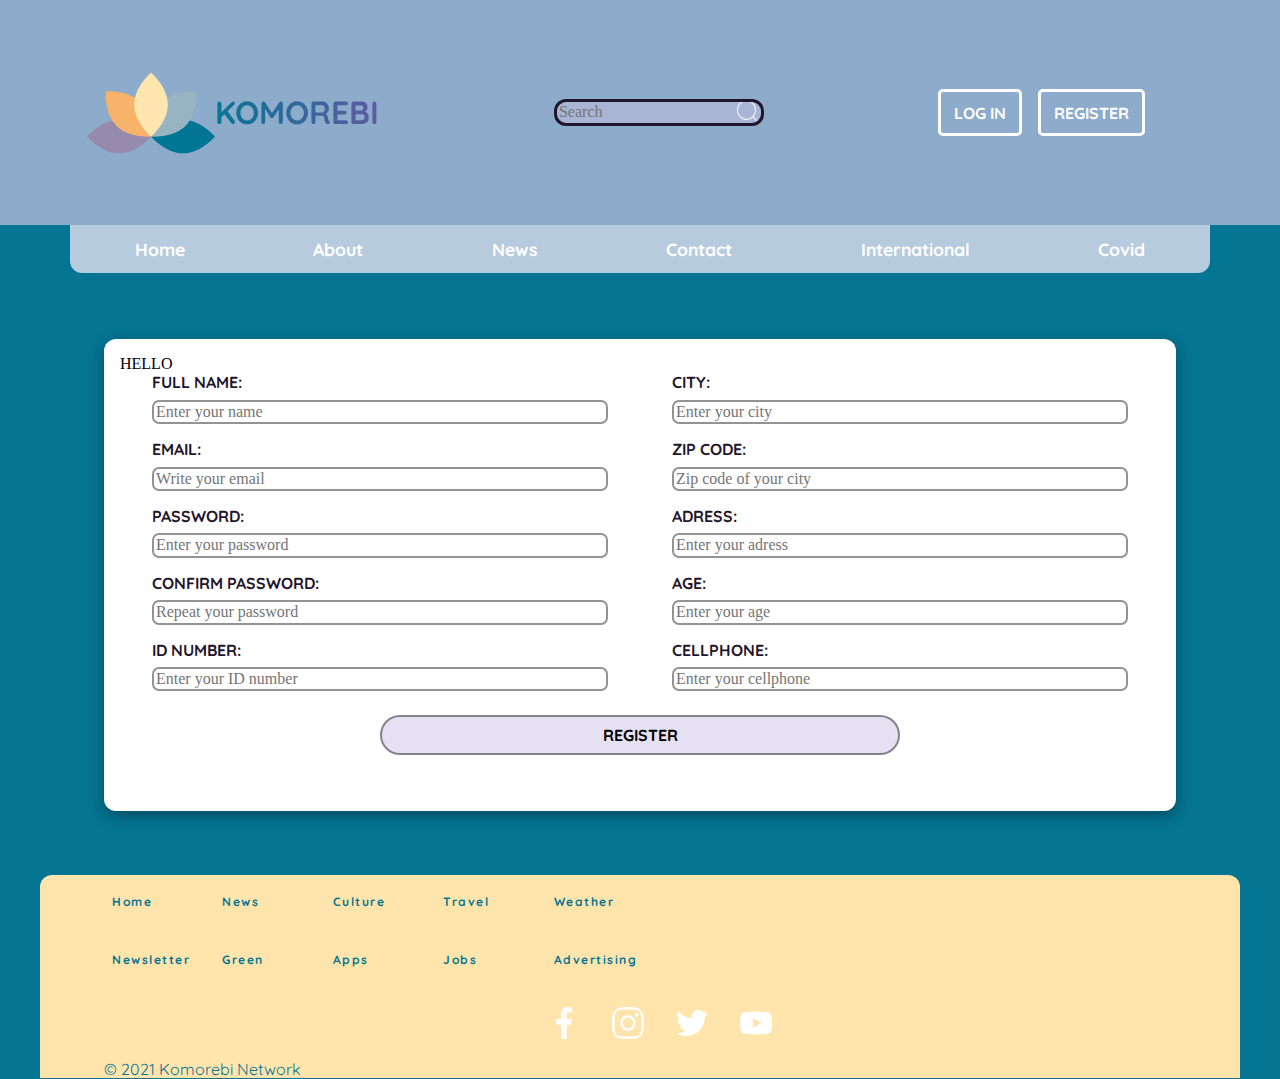
<file: suscribe.html>
<!DOCTYPE html>
<html lang="en">
    <head>
        <meta charset="utf-8">
        <meta name="viewport" content="width=device-width, initial-scale=1.0"/>
        <link rel="stylesheet" type="text/css" href="css/reset.css"/>
        <link rel="stylesheet" type="text/css" href="css/styles.css"/>
        <link rel="stylesheet" type="text/css" href="css/medias.css"/>
        <title> Komorebi Form</title>
    </head>
    <body>
        <header id="header">
            <div class="container">
                <div class="logReg">
                    <div class="logo">
                        <img  alt="img" src="imgs/lotus.png">
                        <h1>
                            Komorebi
                        </h1>
                    </div>
                    <div class="search">
                        <input type="text" name="search" placeholder="Search">
                    </div>
                    <div class="buttons">
                        <button>
                            LOG IN
                        </button>
                        <button>
                            REGISTER
                        </button>
                    </div>
                    <div class="burgerMobile">
                        <div class="lines"></div>
                        <div class="lines"></div>
                        <div class="lines"></div>
                    </div>
                </div>
            </div>
        </header>
        <nav class="nav">
                <ul>
                    <li class="linkNav">
                        <a href="#">
                            Home
                        </a>
                    </li>
                    <li class="linkNav">
                        <a href="#">
                            About
                        </a>
                    </li>
                    <li class="linkNav">
                        <a href="#">
                            News
                        </a>
                    </li>
                    <li class="linkNav">
                        <a href="#">
                            Contact
                        </a>
                    </li>
                    <li class="linkNav">
                        <a href="#">
                            International
                        </a>
                    </li>
                    <li class="linkNav">
                        <a href="#">
                            Covid
                        </a>
                    </li>
                </ul>
        </nav>
        <main id="main">
            <form id="newForm">
                <div class="textAutocomplete">
                    <span id="completeAuto">HELLO</span>
                </div>
                <div class="newFormContainer">
                    <div class="columInpunts">
                        <div class="fields">
                            <label for="name">Full Name:</label>
                            <input id="name" type="text" name="name" placeholder="Enter your name">
                            <span class="message"></span>
                        </div>
                        <div class="fields">
                            <label for="email">Email:</label>
                            <input id="email" type="email" name="email" placeholder="Write your email">
                            <span class="message"></span>
                        </div>
                        <div class="fields">
                            <label for="password">Password:</label>
                            <input id="password" type="password" name="password" placeholder="Enter your password">
                            <span class="message"></span>
                        </div>
                        <div class="fields">
                            <label for="confirmPassword">Confirm Password:</label>
                            <input id="confirmPassword" type="password" name="confirmPassword" placeholder="Repeat your password">
                            <span class="message"></span>
                        </div>
                        <div class="fields">
                            <label for="idNumber">ID Number:</label>
                            <input id="idNumber" type="text" name="idNumber" placeholder="Enter your ID number">
                            <span class="message"></span>
                        </div>
                    </div>
                    <div class="columInpunts">
                        <div class="fields">
                            <label for="city">City:</label>
                            <input id="city" type="text" name="city" placeholder="Enter your city">
                            <span class="message"></span>
                        </div>
                        <div class="fields">
                            <label for="zip">ZIP Code:</label>
                            <input id="zip" type="text" name="zip" placeholder="Zip code of your city">
                            <span class="message"></span>
                        </div>
                        <div class="fields">
                            <label for="adress">Adress:</label>
                            <input id="adress" type="text" name="adress" placeholder="Enter your adress">
                            <span class="message"></span>
                        </div>
                        <div class="fields">
                            <label for="age">Age:</label>
                            <input id="age" type="text" name="age" placeholder="Enter your age">
                            <span class="message"></span>
                        </div>
                        <div class="fields">
                            <label for="cellphone">Cellphone:</label>
                            <input id="cellphone" type="text" name="cellphone" placeholder="Enter your cellphone">
                            <span class="message"></span>
                        </div>
                    </div>
                </div>
                <div class="registerButton">
                    <button id="suscribeButton" type="button">
                        REGISTER
                    </button>
                </div>
            </form>
            <div class="modelContainer">
                <div class="model">
                    <h2 id="modalMessage"></h2>
                    <ul id="ul">
                    </ul>
                    <button id="closeButton">CLOSE</button>
                </div>
            </div>
        </main>
        <footer id="footer">
            <div class="footerLists">
                <ul>
                    <li class="listFooterLinks">
                        <a href="#">
                            Home
                        </a>
                    </li>
                    <li class="listFooterLinks">
                        <a href="#">
                            News
                        </a>
                    </li>
                    <li class="listFooterLinks">
                        <a href="#">
                            Culture
                        </a>
                    </li>
                    <li class="listFooterLinks">
                        <a href="#">
                            Travel
                        </a>
                    </li>
                    <li class="listFooterLinks">
                        <a href="#">
                            Weather
                        </a>
                    </li>
                </ul>
            </div>
            <div class="footerLists">
                <ul>
                    <li class="listFooterLinks">
                        <a href="#">
                            Newsletter
                        </a>
                    </li>
                    <li class="listFooterLinks">
                        <a href="#">
                            Green
                        </a>
                    </li>
                    <li class="listFooterLinks">
                        <a href="#">
                            Apps
                        </a>
                    </li>
                    <li class="listFooterLinks">
                        <a href="#">
                            Jobs
                        </a>
                    </li>
                    <li class="listFooterLinks">
                        <a href="#">
                            Advertising
                        </a>
                    </li>
                </ul>
            </div>
            <div class="icons">
                <ul>
                    <li class="listIcons">
                        <img  alt="img" src="imgs/facebook.png">
                    </li>
                    <li class="listIcons">
                        <img  alt="img" src="imgs/instagram.png">
                    </li>
                    <li class="listIcons">
                        <img  alt="img" src="imgs/twitter.png">
                    </li>
                    <li class="listIcons">
                        <img  alt="img" src="imgs/youtube.png">
                    </li>
                </ul>
                <span class="copyRight">
                    &copy; 2021 Komorebi Network
                </span>
            </div>
        </footer>
        <script src="js/validations.js"></script>
    </body>
</html>
</file>
<file: css/styles.css>
@font-face {
    font-family: QuicksandRegular;
    src: url(/fonts/Quicksand-Regular.ttf);
}
@font-face {
    font-family: QuicksandBold;
    src: url(/fonts/Quicksand-Bold.ttf);
}
body{
    background-color: #047593;
}
/* Header */
#header{
    display: flex;
    height: 25vh;
    width: 100%;
    background-color: rgba(233, 206, 239, 0.6);
}
.container{
    display: flex;
    height: 100%;
    width: 100%;
    margin: auto;
}
.logReg{
    display: flex;
    justify-content: space-around;
    align-content: center;
    width: 100%;
    height: inherit;
    border-radius: 12px;
}
.logo{
    display: flex;
    align-items: center;
}
.logo h1{
    font-family: QuicksandBold;
    font-size: 2rem;
    text-transform: uppercase;
    background-color: black;
    background-image: linear-gradient(90deg, #047593,#605aa2);
    background-size: 100%;
    background-repeat: repeat;
    background-clip: text;
    -webkit-background-clip: text;
    -webkit-text-fill-color: transparent; 
    -moz-background-clip: text;
    -moz-text-fill-color: transparent;
}
.search{
    display: flex;
    align-items: center;
}
.search input{
    width: 100%;
    transition: all .5s ease;
    outline: none;
    color: #fff;
    border: 3px solid #1F162D;
    border-radius: 12px;
    background-color: rgba(233, 206, 239, 0.3);
    background-image: url(/imgs/search.png);
    background-repeat: no-repeat;
    background-position: right;
}
.buttons{
    display: flex;
    justify-content: space-between;
    align-items: center;
    height: 100%;
    margin-right: 2em;
    
}
.buttons button{
    transition: all .5s ease;
    padding: 0.8em;
    margin-right: 1em;
    font-family: QuicksandBold;
    text-transform: uppercase;
    text-align: center;
    line-height: 1;
    font-size: 1rem;
    outline: none;
    cursor: pointer;
    color: #fff;
    border: 3px solid white;
    border-radius: 5px;
    background-color: transparent;
}

/* Navbar */
.nav{
    height: 50px;
}
.nav ul{
    display: flex;
    justify-content: space-around;
    align-items: center;
    width: 89%;
    height: 3em;
    margin: 0 auto;
    padding: 0;
    list-style: none;
    background-color: rgba(229, 225, 242, 0.8);
    border-bottom-left-radius: 12px;
    border-bottom-right-radius: 12px;
}
.linkNav{
    padding: 0 0.5em;
    margin: 0 0.5em;
    font-size: 1.1em;
    font-weight: bold;
    font-family: QuicksandBold;
}
.linkNav a{
    color: white;
    cursor: pointer;
    text-decoration: none;
}
.nav ul li a:hover{
    transition: 1ms;
    color: #1F162D;
}
.burgerMobile{
    display: none;
} 
/* Main */
#main{
    width: 95%;
    max-width: 1200px;
    margin: 0 auto;
}
.article{
    display: flex;
    flex-wrap: wrap;
    justify-content: space-between;
    margin: 1em 0;
}
.columns{
    padding: 1em 1em;
    background-color: #FFF;
    border-radius: 12px;
    box-shadow: rgba(0, 0, 0, 0.35) 0px 5px 15px;
}
.mobileColumn{
    display: none;
}
.box2{
    width: 46%;
}
.box2 iframe{
    display: flex;
    max-width: 100%;
}
.box1{
    width: 20%;
}
.box3{
    display: flex;
    flex-direction: column;
    width: 71%;
}
video{
    width: 100%;
}
img{
    max-width: 100%;
}
.text{
    line-height: 1.5rem;
    letter-spacing: 1px;
    font-family: QuicksandRegular;
    color: black;
}
.publicity{
    display: flex;
    flex-direction: column;
    margin-bottom: 3em;
}
.ads:hover{
    position:relative;
    transform: scale(1.1);
    z-index:999;
    box-shadow: 4px 3px 10px 9px rgba(248,149,84,0.55);
}
.topNews{
    display: flex;
    flex-direction: column;
    margin-bottom: 4em;
}
.topNews a{
    margin: 1em 0;
    cursor: pointer;
    font-family: QuicksandRegular;
    text-decoration: none;
    color: black;
}
.topNews a:hover,
.latest a:hover{
    transition: all 1ms ease;
    color: #047593;
}
.latestContainerNews{
    display: flex;
    flex-direction: row;
}
.latest{
    width: 30%;
    margin: 0 1em;
}
.latest a{
    text-decoration: none;
    font-family: QuicksandRegular;
    font-size: 1rem;
    cursor: pointer;
    color: black;
}
h2{
    font-family: QuicksandBold;
    font-size: 1.5rem;
    text-transform: uppercase;
}
h3{
    font-family: QuicksandBold;
    font-size: 1rem;
    text-transform: uppercase;
}
.sectionTitle{
    display: flex;
    align-items: center;
    position: relative;
}
.sectionTitle span{
    width: 6px;
    height: 20px;
    margin-right: 3px;
    background-color: #f89554;
}
/* FORM */
#form{
    display: flex;
    flex-direction: column;
}
#form label{
    margin-bottom: 0.5em;
    font-family: QuicksandBold;
    text-transform: uppercase;
    color: #1F162D;
}
#form input{
    margin-bottom: 0.5em;
    border: 2px solid rgba(0, 0, 0, 0.425);
    border-radius: 20px;
}
.suscribeButton{
    display: flex;
    height: 30px;
    margin-top: 0.5em;
}
.suscribe{
    width: 100%;
    font-family: QuicksandBold;
    text-align: center;
    text-transform: uppercase;
    cursor: pointer;
    border: 2px solid rgba(0, 0, 0, 0.425);
    border-radius: 20px;
    background-color:rgba(229, 225, 242, 1);
}
/* Footer */
#footer{
    width: 95%;
    max-width: 1200px;
    margin: 0 auto;
    background-color: #FFE5AC;
    border-top-left-radius: 12px;
    border-top-right-radius: 12px;
}
.footerLists{
    display: flex;
    flex-flow: row wrap;
    padding: 0 2em;
}
.footerLists ul{
    display: flex;
    flex-wrap: wrap;
}
.listFooterLinks{
    flex-flow: column;
    width: 94.453px;
    height: 26px;
    padding-right: 16px;
    list-style: none;
    font-family: QuicksandBold;
    text-decoration: none;
}
.listFooterLinks a{
    cursor: pointer;
    font-size: .75rem;
    letter-spacing: .09375rem;
    align-items: center;
    text-decoration: none;
    color: #047593;
}
.listFooterLinks a:hover{
    transition: 1ms;
    text-decoration: underline;
}
.icons ul{
    display: flex;
    flex-direction: row;
    justify-content: center;
    align-content: center;
    list-style: none;
    margin: 0;
}
.listIcons{
    cursor: pointer;
    margin: 1em 1em;
}
.listIcons img{
    border-radius: 35%;
}
.listIcons img:hover{
    transition: 1ms;
    background-color:#047593;
}
.copyRight{
    display: flex;
    align-items: center;
    margin-left: 4em;
    text-align: center;
    font-family: QuicksandRegular;
    color: #047593;
}
/* --- NEW FORM -- */
.newFormContainer{
    display: flex;
}
#newForm{
    margin: 4em 4em;
    padding: 1em 1em;
    background-color: #FFF;
    border-radius: 12px;
    box-shadow: rgba(0, 0, 0, 0.35) 0px 5px 15px;
}
.columInpunts{
    display: flex;
    flex-direction: column;
    width: 45%;
    padding: 0 2em;
}
.fields{
    display: flex;
    flex-flow: column;
    margin-bottom: 1em;
}
.fields label{
    margin-bottom: 0.5em;
    font-family: QuicksandBold;
    text-transform: uppercase;
    color: #1F162D;
}
.fields input{
    border: 2px solid rgba(0, 0, 0, 0.425);
    border-radius: 7px;
}
.registerButton{
    display: flex;
    flex-direction: column;
    align-items: center;
    height: 80px;
    margin-top: 0.5em;
    width: 100%;
}
#suscribeButton{
    display: flex;
    justify-content: center;
    align-items: center;
    width: 50%;
    height: 40px;
    font-family: QuicksandBold;
    text-align: center;
    text-transform: uppercase;
    cursor: pointer;
    border: 2px solid rgba(0, 0, 0, 0.425);
    border-radius: 20px;
    background-color:rgba(229, 225, 242, 1);
}
.fields span{
    display: block;
    height: 100%;
}
.success{
    opacity: 1;
    transition: all 3ms ease-in;
    padding: 3px 8px;
    font-family: QuicksandRegular;
    font-size: 0.8rem;
    font-weight: bold;
    color: rgb(86, 255, 71);
    border-radius: 7px;
    background-color:rgb(216, 255, 212);
}
.error{
    transition: all 3ms ease-in;
    padding: 3px 8px;
    font-family: QuicksandRegular;
    font-size: 0.8rem;
    font-weight: bold;
    color:rgb(255, 64, 64);
    border-radius: 7px;
}
/*--- MODAL --- */
.modelContainer{
    display: flex;
    position: fixed;
    width: 100%;
    height: 100vh;
    top: 0;
    left: 0;
    justify-content: center;
    align-items: center;
    background-color: rgba(0, 0, 0, 0.5);
    visibility: hidden;
    opacity: 0;
}
.model{
    display: flex;
    flex-direction: column;
    justify-content: space-between;
    align-items: center;
    position: relative;
    padding: 1em;
    border-radius: 7px;
    box-shadow: 0 0 15px 3px;
    background-color: #FFF;
}
.model > ul{
    padding: 0;
    list-style: none;
}
.model > ul > li{
    margin-bottom: 0.4em;
    font-family: QuicksandRegular;
}
.active{
    visibility: visible;
    opacity: 1;
}
#closeButton{
    width: 50%;
    height: 25px;
    margin-bottom: 10px;
    font-family: QuicksandBold;
    text-align: center;
    text-transform: uppercase;
    cursor: pointer;
    border: 2px solid rgba(0, 0, 0, 0.425);
    border-radius: 20px;
    background-color:rgba(229, 225, 242, 1);
}
</file>
<file: css/medias.css>
@media screen and (min-width: 601px) and (max-width: 900px){
    .logReg{
        justify-content: space-between;
    }
    .search{
        display: none;
    }
    .article > *{
        flex: 1 1 35%;
        margin: 0.1em 0.1em;
    }
    .linkNav{
        padding: 0 0.5em;
        margin: 0 0.5em;
        font-size: 0.7em;
        font-weight: bold;
        text-transform: uppercase;   
    }
    .publicity{
        display: flex;
        flex-direction: column;
        justify-content: center;
        width: 80%;
        margin-left: 2em;
        margin-bottom: 3em;
    }
    .ads:hover{
        position:relative;
        transform: scale(1.1);
        z-index:999;
        cursor: pointer;
        box-shadow: 4px 3px 10px 9px rgba(248,149,84,0.55);
    }
    #newForm{
        margin: 4em 1em;
    }
}
@media only screen and (max-width: 600px){
    .logo h1{
        transition: all 1ms ease-in;
        display: none;
    }
    .buttons{
        display: none;
    }
    .search{
        display: none;
    }
    .burgerMobile{
        display: flex;
        flex-direction: column;
        justify-content: center;
        align-items: center;
        transition: all 1ms ease;
    }
    .lines{
        width: 33px;
        height: 4px;
        margin-bottom: 5px;
        position: relative;
        background: #fff;
    }
    .nav{
        transition: 1ms;
        display: none;
    }
    .article{
        flex-direction: column;
        justify-content: space-between;
        align-items: center;
    }
    .box1,
    .box2,
    .box3{
        width: 95%;
        margin: 1em 0;
        padding: 0.2em 0.2em;
    }
    .text{
        padding-left: 3px;
    }
    .publicity{
        display: flex;
        flex-direction: column;
        justify-content: center;
        height: 50%;
        width: 75%;
        margin-left: 2em;
        margin-bottom: 3em;
    }
    .ads:hover{
        position:relative;
        transform: scale(1.1);
        z-index:999;
        cursor: pointer;
        box-shadow: 4px 3px 10px 9px rgba(248,149,84,0.55);
    }
    .latestContainerNews{
        flex-direction: column;
    }
    .latest{
        width: 90%;
        margin-bottom: 1em;
    }
    .footerLists{
        display: none;
    }
    .icons ul{
        padding: 0;
    }
    .copyRight{
        display: none;
    }
    .newFormContainer{
        display: block;
    }
    .columInpunts{
        display: block;
        width: auto;
        padding: 0 2em;
    }
}
</file>
